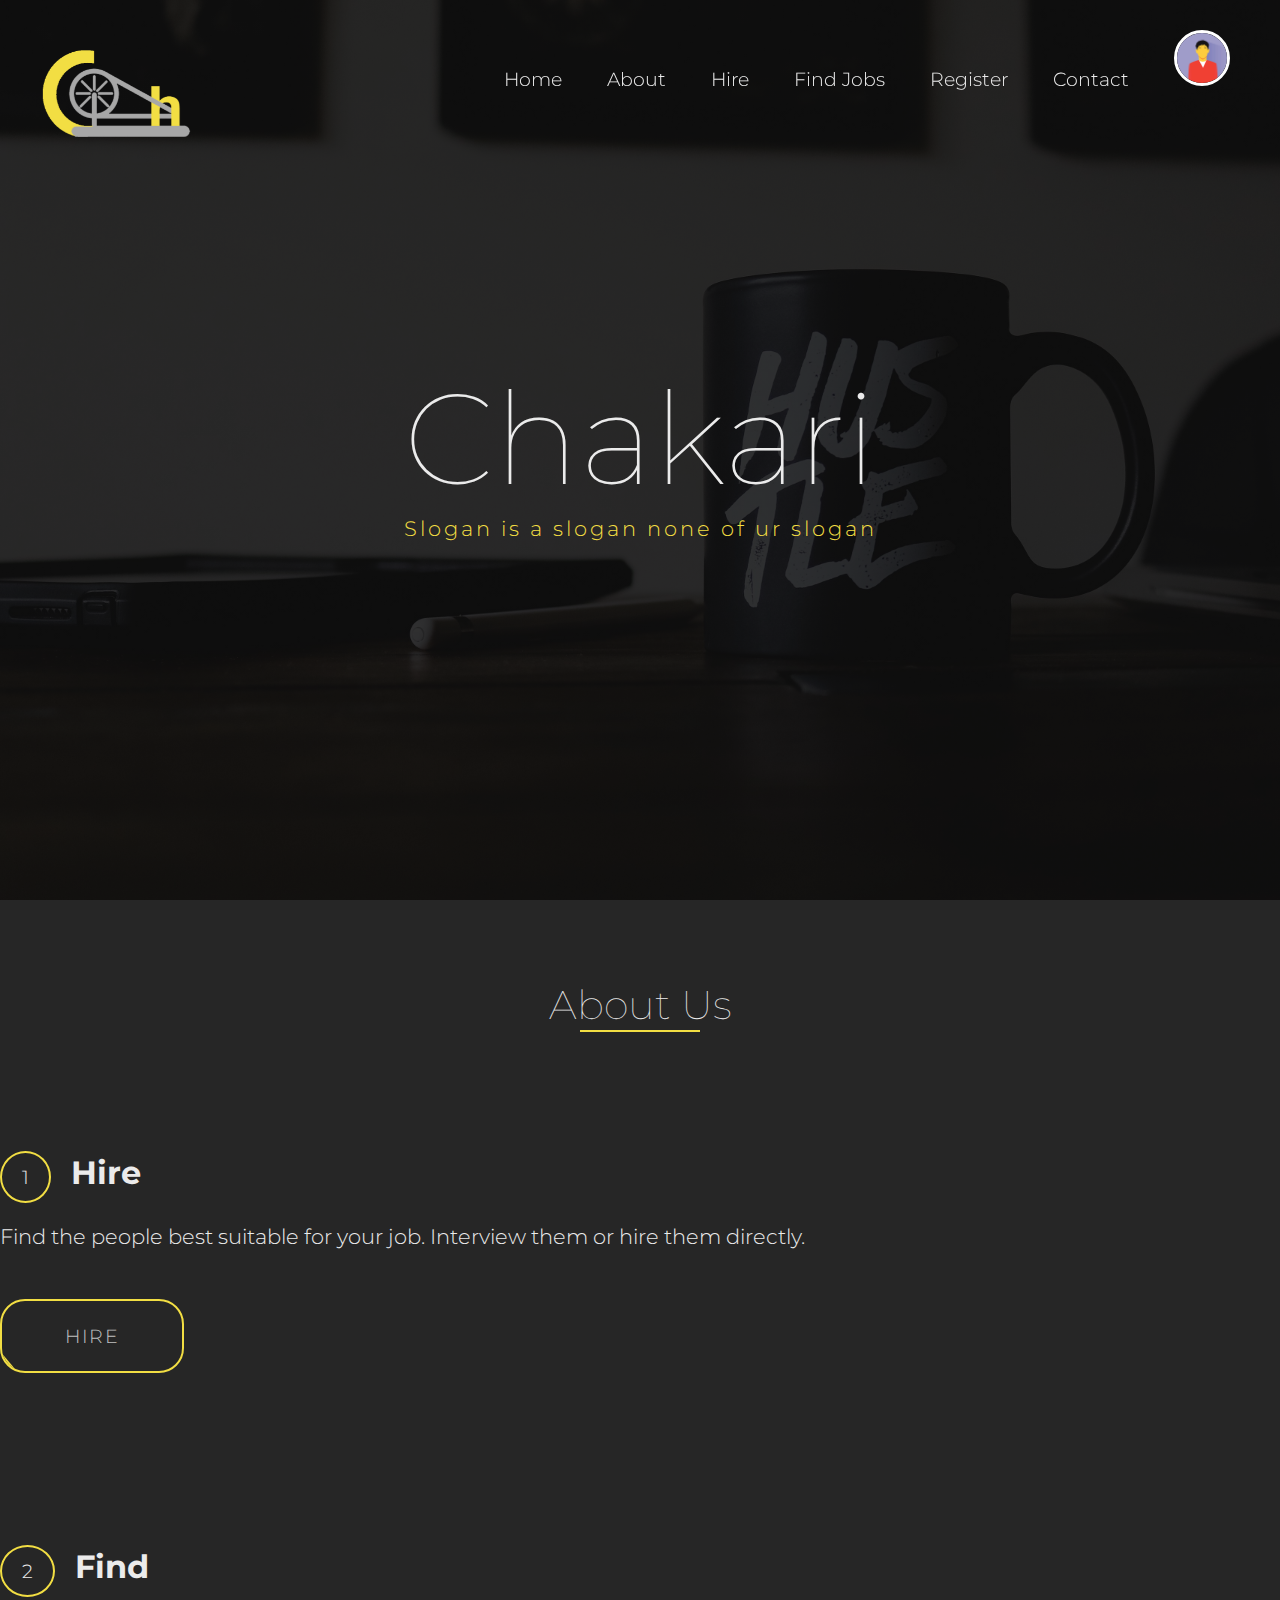
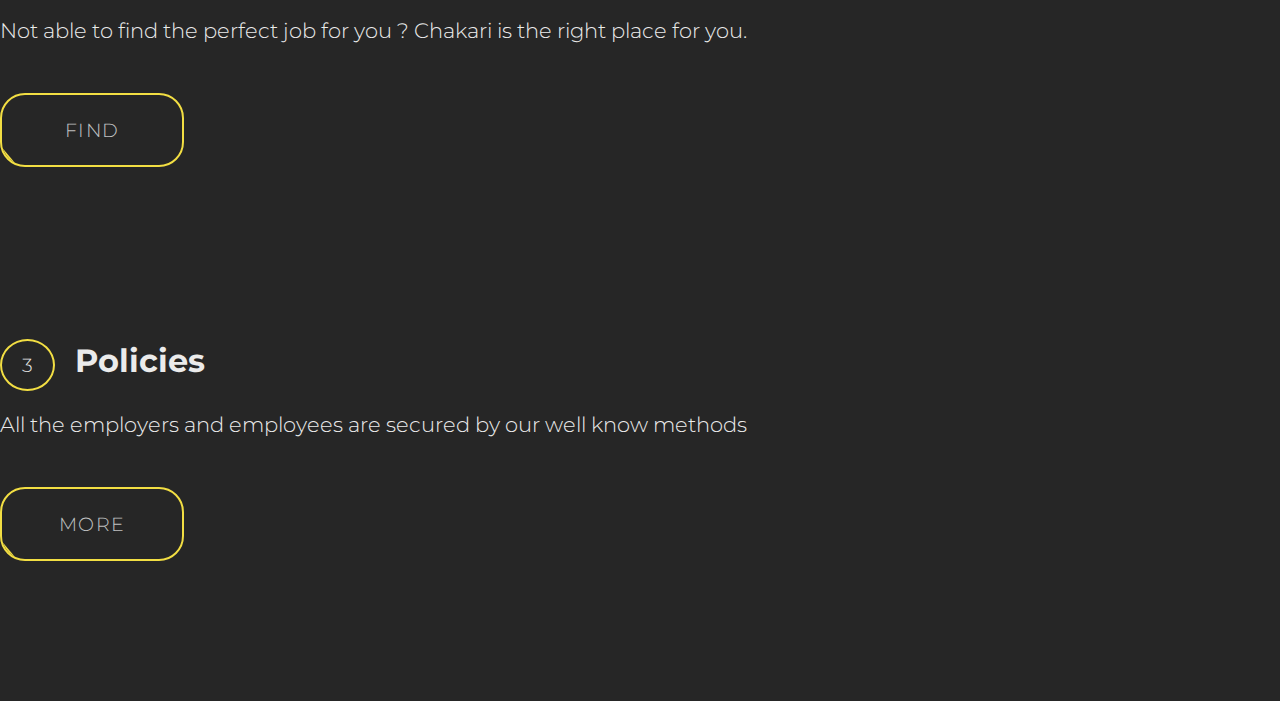
<file: chakari/index.html>
<!DOCTYPE html>
<html lang="en">
    <head>
        <meta charset="utf-8">
        <meta name="viewport" content="width=device-width, initial-scale=1" >
        <title>Chakari</title>
        <!---Favicon-->
        <link rel="stylesheet" href="https://stackpath.bootstrapcdn.com/bootstrap/4.5.0/css/bootstrap.min.css" integrity="sha384-9aIt2nRpC12Uk9gS9baDl411NQApFmC26EwAOH8WgZl5MYYxFfc+NcPb1dKGj7Sk" crossorigin="anonymous">
<script src="https://stackpath.bootstrapcdn.com/bootstrap/4.5.0/js/bootstrap.min.js" integrity="sha384-OgVRvuATP1z7JjHLkuOU7Xw704+h835Lr+6QL9UvYjZE3Ipu6Tp75j7Bh/kR0JKI" crossorigin="anonymous"></script>
        <link rel="shortcut icon" href="#">
        <link href="https://fonts.googleapis.com/css2?family=Montserrat:ital,wght@0,100;0,300;0,500;1,100;1,300&display=swap" rel="stylesheet">
        
    
        <link rel="stylesheet" href="css/style.css">
        
        
    </head>
    <body id="bod">
<!----------------------------------------HERO AREA---------------------------------------------------->        
        <div id="nav">
            <ul id="nav_ul">
                <li id="logo_li"><img class="logo" src="img/logo.png"></li>
                <li>Home</li>
                <li>About</li>
                <li>Hire</li>
                <li>Find Jobs</li>
                <li>Register</li>
                <li>Contact</li>
                
                <li><img id="prof"src="img/profile.jpg"></li>
            </ul>
        </div>
    
        
    <!-------------------------------------RESPONSIVE NAVIGATION-------------------------------------->    
        
        <section id="resp_nav">
            <img class="logo_sec" src="img/logo.png">
            <div class="butt">
                <div id="nav-icon">
                  <span></span>
                  <span></span>
                  <span></span>
                  <span></span>
                </div>
            </div>
        <div id="menu">
            <ul id="menu_ul">
                <li id="menu_logo_li"><img id="menu_logo" src="img/profile.jpg"></li>
                <li>Home</li>
                <li>About</li>
                <li>Hire</li>
                <li>Find Jobs</li>
                <li>Register</li>
                <li>Contact</li>
            </ul>
        </div>
        </section>
        
    <!-------------------------------------END HERE--------------------------------------------------->        
        <div id="hero_container">
            <div id="hero">
                <div>
                <h1 id="hero_title">Chakari</h1>
                    <p id="hero_slogan">Slogan is a slogan none of ur slogan</p>
                </div>
            </div>
        </div>
        
<!----------------------------------------END-------------------------------------------------------->        
        <div id="about">
            <h2 id="about_head">About Us</h2>
            <div id="about_container"class="container">
                <div class="row">
                    <div class="col-lg-4 about_content">
                        <span> 1 </span><h3>Hire</h3>
                        <p>Find the people best suitable for your job. Interview them or hire them directly.</p>
                        <div class="button" id="button">
                            <div id="translate"></div>
                            <a href="#">Hire</a>
                        </div>
                    </div>
                    <div class="col-lg-4 about_content">
                        <span> 2 </span><h3>Find</h3>
                        <p>Not able to find the perfect job for you ? Chakari is the right place for you.</p>
                        <div class="button" id="button">
                            <div id="translate"></div>
                            <a href="#">Find</a>
                        </div>
                    </div>
                    <div class="col-lg-4 about_content">
                        <span> 3 </span><h3>Policies</h3>
                        <p>All the employers and employees are secured by our well know methods</p>
                        <div class="button" id="button">
                            <div id="translate"></div>
                            <a href="#">More</a>
                        </div>
                    </div>
                </div>
            </div>
        </div>
        
        <script src="https://code.jquery.com/jquery-3.5.1.slim.min.js" integrity="sha384-DfXdz2htPH0lsSSs5nCTpuj/zy4C+OGpamoFVy38MVBnE+IbbVYUew+OrCXaRkfj" crossorigin="anonymous"></script>
<script src="https://cdn.jsdelivr.net/npm/popper.js@1.16.0/dist/umd/popper.min.js" integrity="sha384-Q6E9RHvbIyZFJoft+2mJbHaEWldlvI9IOYy5n3zV9zzTtmI3UksdQRVvoxMfooAo" crossorigin="anonymous"></script>
        <script src="js/script.js"></script>
        
        <!--<script src="https://ajax.googleapis.com/ajax/libs/jquery/3.4.1/jquery.min.js"></script>-->
        
    </body>

</html>
</file>
<file: chakari/css/style.css>
/*COLOUR SCHEME----------------------------


YELLOW - #f2de43
BLACK (text) - #2c2c2c
White - #e8e8e8
*/


*{
    margin:0;
    padding:0;
    
    
}

body{
    font-size: 160px;
    font-weight: 300;
    color:#ebebeb;
    background: white;
    font-family: 'Montserrat', sans-serif;
    max-height: 100vh;
    overflow-x: hidden;
    
}
p{
    font-size: 13%;
}

h1{
    font-size:80%;
    font-weight: 100;
}
h2{
    font-size:25%;
}
h3{
    font-size:20%;
}
/*-------------------------NAV_mob------------*/
.logo_sec{
    position: absolute;
    width:120px;
    left:40px;
    top:40px;
}
#resp_nav{
    display: none;
}
.butt{
    position: fixed;
    right:40px;
    z-index: 6;
}
#menu{
    position: fixed;
    display: flex;
    height:100vh;
    width:30vw;
   right:-30vw;
    background: #d1d1d1;
    color:#2c2c2c;
    z-index: 5;
    transition: .5s ease-in-out;
}
.show_menu{
    right:0 !important;
    transition: .5s ease-in-out;
}
#menu_ul{
    margin-right: 80px;
    padding-left:50px;
    list-style: none;
    font-size: 20%;
    align-self: center;
}
#menu_ul li{
    padding:10px;
}
#menu_logo{
    width:120px;
    border-radius: 50%;
    padding:10px;
}
#nav-icon{
  width: 40px;
  height: 25px;
  position: relative;
  margin: 50px auto;
  -webkit-transform: rotate(0deg);
  -moz-transform: rotate(0deg);
  -o-transform: rotate(0deg);
  transform: rotate(0deg);
  -webkit-transition: .5s ease-in-out;
  -moz-transition: .5s ease-in-out;
  -o-transition: .5s ease-in-out;
  transition: .5s ease-in-out;
  cursor: pointer;
}

#nav-icon span{
  display: block;
  position: absolute;
  height: 5px;
  width: 100%;
  background: #f2de43;
  border-radius: 9px;
  opacity: 1;
  left: 0;
  -webkit-transform: rotate(0deg);
  -moz-transform: rotate(0deg);
  -o-transform: rotate(0deg);
  transform: rotate(0deg);
  -webkit-transition: .25s ease-in-out;
  -moz-transition: .25s ease-in-out;
  -o-transition: .25s ease-in-out;
  transition: .25s ease-in-out;
}

#nav-icon span:nth-child(1) {
  top: 0px;
}

#nav-icon span:nth-child(2),#nav-icon span:nth-child(3) {
  top: 12px;
}

#nav-icon span:nth-child(4) {
  top: 24px;
}

#nav-icon.open span:nth-child(1) {
  top: 18px;
  width: 0%;
  left: 50%;
}

#nav-icon.open span:nth-child(2) {
  -webkit-transform: rotate(45deg);
  -moz-transform: rotate(45deg);
  -o-transform: rotate(45deg);
  transform: rotate(45deg);
}

#nav-icon.open span:nth-child(3) {
  -webkit-transform: rotate(-45deg);
  -moz-transform: rotate(-45deg);
  -o-transform: rotate(-45deg);
  transform: rotate(-45deg);
}

#nav-icon.open span:nth-child(4) {
  top: 18px;
  width: 0%;
  left: 50%;
}


/*---------------------------NAV--------------*/

#nav{
    width:100vw;
    text-align: right;
    font-size:12%;
    position: fixed;
    transition: 1s all ease;
    z-index: 5;
}
#nav_ul{
    margin:30px;
    list-style: none;
    transition: 1s all ease;
}
#nav li{
    padding:0 20px;
    display: inline-block;
}
#prof{
    width:50px;
    border-radius: 50%;
    border:3px solid white; 
}
#logo_li{
    transition: 1s all ease;
    position: fixed;
    left: 20px;
    top:50px;
}
.logo{
    width:150px;
    transition: 1s all ease;
}
.scrolled{
    margin:15px 15px !important;
    transition: 1s all ease;
}
.bg_add{
    background: #212121;
    transition: 1s all ease;
}
.logo_scrolled{
    width:90px; !important
    transition: 1s all ease;
}
.logo_li_scrolled{
    transition: 1s all ease;
    top:15px !important;
    left:50px !important;
}

/*---------------------------HERO--------------*/

#hero_container{
    min-height: 100vh;
    min-width: 100vw;
    background:linear-gradient(0deg, rgba(0, 0, 0, 0.8), rgba(0, 0, 0, 0.8)), url(img/hero.jpg);
    background-size:cover;
}

#hero{
    
    display: flex;
    justify-content: center;
    height: 100vh;
    
}
#hero div{
    align-self: center;
}

#hero_slogan{
    left:0;
    font-weight: 300;
    letter-spacing: 3px;
    color:#f2de43;
    text-align: center;
}



/*---------------------ABOUT-----------------*/

#about{
    min-width: 100vw;
    background: #262626;
    padding:80px 0 10px 0;
}
#about h2{
    text-align: center;
    font-weight: 100;
}
#about_head:after{
    position: absolute;
    content: '';
    height: 2px;
    margin: 0 auto;
    left: 0;
    right: 0;
    margin-top:50px;
    width: 120px;
    background: #f2de43;
}
#about_container{
    padding:0 0 80px 0 ;
}


.about_content span{
    font-size:12%;
    border-radius: 50%;
    width:30px;
    height:30px;
    line-height: 30px;
    text-align: center;;
    border:2px solid #f2de43;
    padding: 12px 15px 12px 20px; 
}

.about_content h3{
    display: inline-block;
    padding-left: 20px;
}


.button {
    font-size:20px;
  display: flex;
    margin:50px 0;
  height: 40px;
  width: 150px;
  border: 2px solid #f2de43;
    border-top-left-radius: 25px;
    border-bottom-left-radius: 25px;
    border-top-right-radius: 25px;
    border-bottom-right-radius: 25px;
  text-transform: uppercase;
  text-decoration: none;
  font-size:12%;
  letter-spacing: 1.5px;
  align-items: center;
  justify-content: center;
  overflow: hidden;
    padding:15px;
}
.button a{
    color: #BFC0C0;
    text-decoration: none;
}

#button {
  position: relative;
  overflow: hidden;
  cursor: pointer;
}

#button a {
  position: relative;
  transition: all .45s ease-Out;
}

#translate {
  transform: rotate(50deg);
  width: 100%;
  height: 250%;
  left: -200px;
  top: -30px;
  background: #f2de43;
  position: absolute;
  transition: all .3s ease-Out;
}

#button:hover #translate {
  left: 0;
}

#button:hover a {
  color: #343434;
}

/*---------------------MEDIA QUERIES-----------------*/

@media only screen and (max-width:1200px){
    body{
        font-size:140px;
    }
    .logo{
        width:120px;
    }
    .logo_scrolled{
        width:80px; !important
        transition: 1s all ease;
    }
    .logo_li_scrolled{
        transition: 1s all ease;
        top:25px !important;
        left:50px !important;
    }
    .scrolled{
        margin:20px 15px !important;
        transition: 1s all ease;
    }
}

@media only screen and (max-width:992px){
    body{
        font-size:120px;
    }
    #nav{
        display: none;
    }
    #resp_nav{
        display: block;
    }
}

@media only screen and (max-width:768px){
    body{
        font-size:100px;
    }
    .logo_sec{
        position: absolute;
        width:100px;
        left:40px;
        top:40px;
    }
    #menu{
        width:40vw;
        right:-40vw;
    }

}
@media only screen and (max-width:576px){
    body{
        font-size:100px;
    }
    h1{
        font-size:40%;
        text-align: center;
    }
    .logo_sec{
        position: absolute;
        width:100px;
        left:40px;
        top:40px;
    }
    #menu{
        width:60vw;
        right:-60vw;
    }
    #about_container .row{
        width:98% !important;
    }
    .about_content{
        margin:10px;
    }
    .logo_sec{
        position: absolute;
        width:40px !important;
        left:40px;
        top:40px;
    }
    
    

}
</file>
